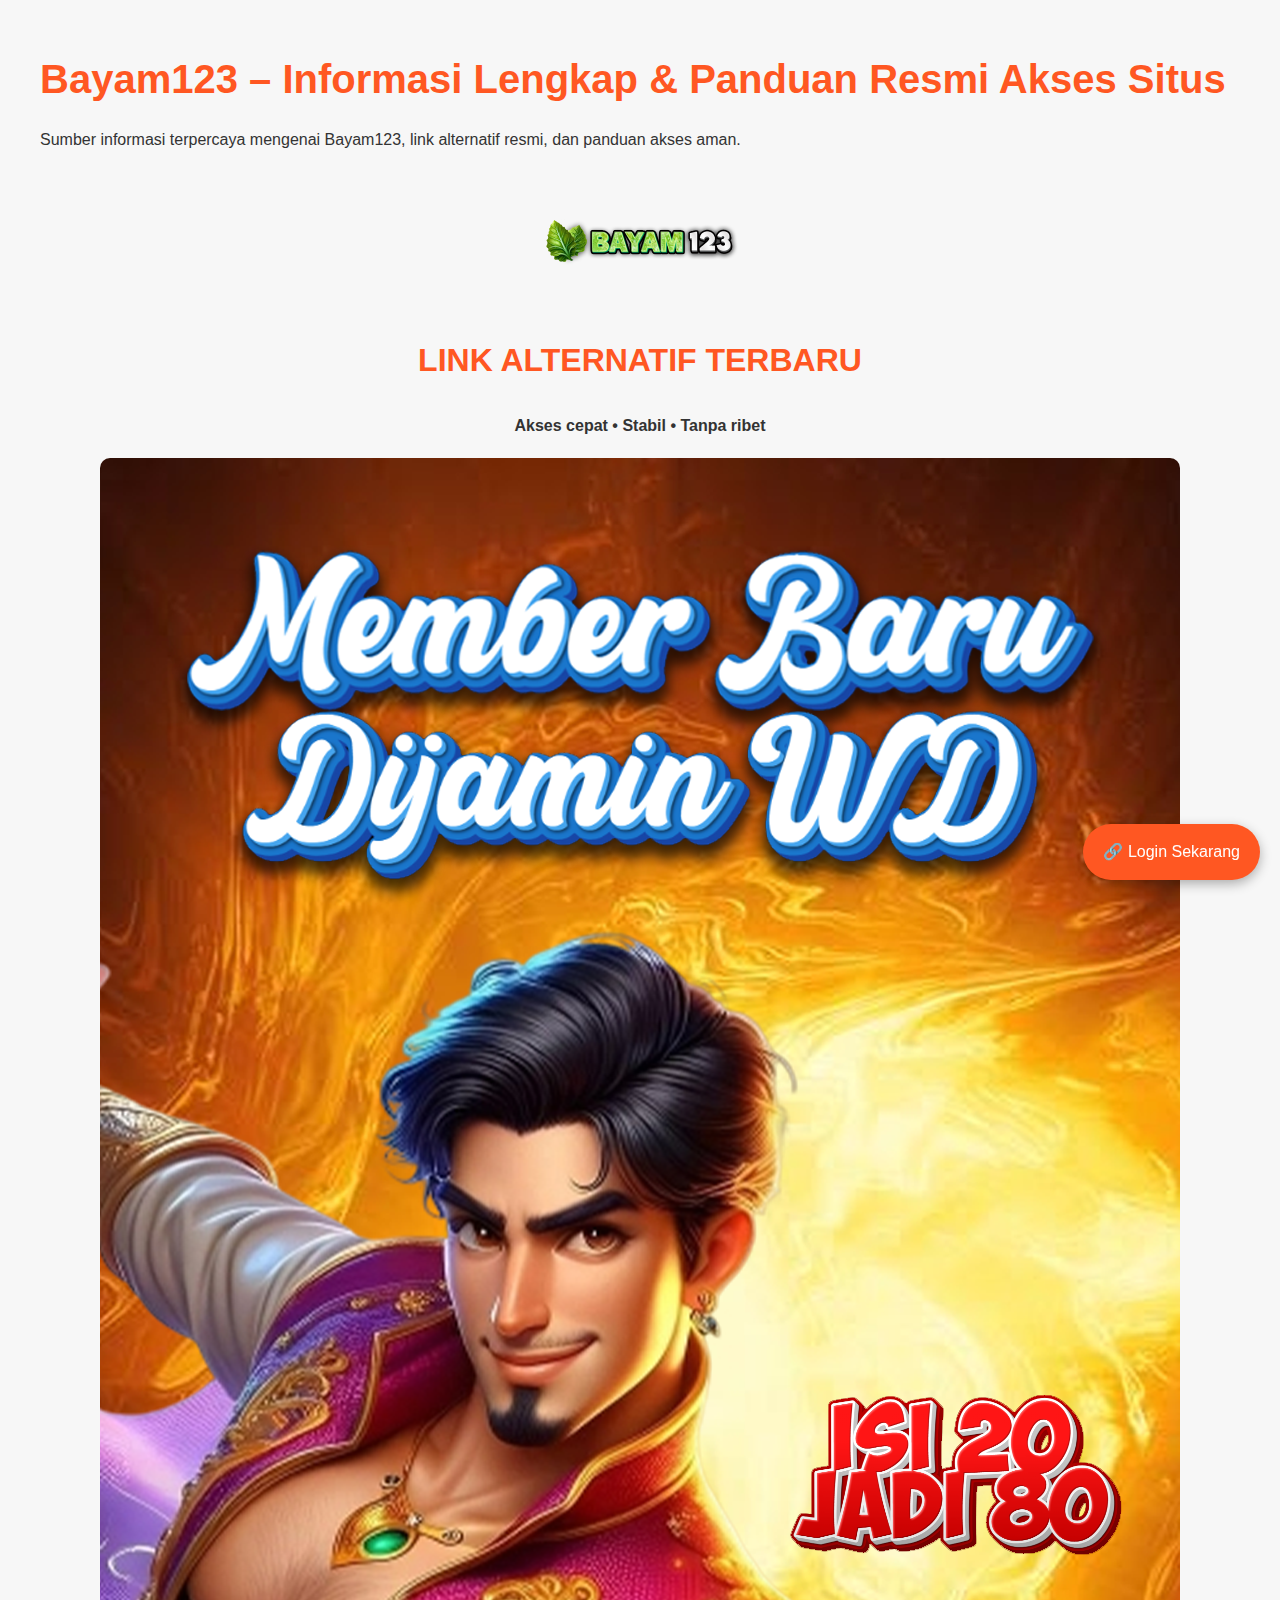
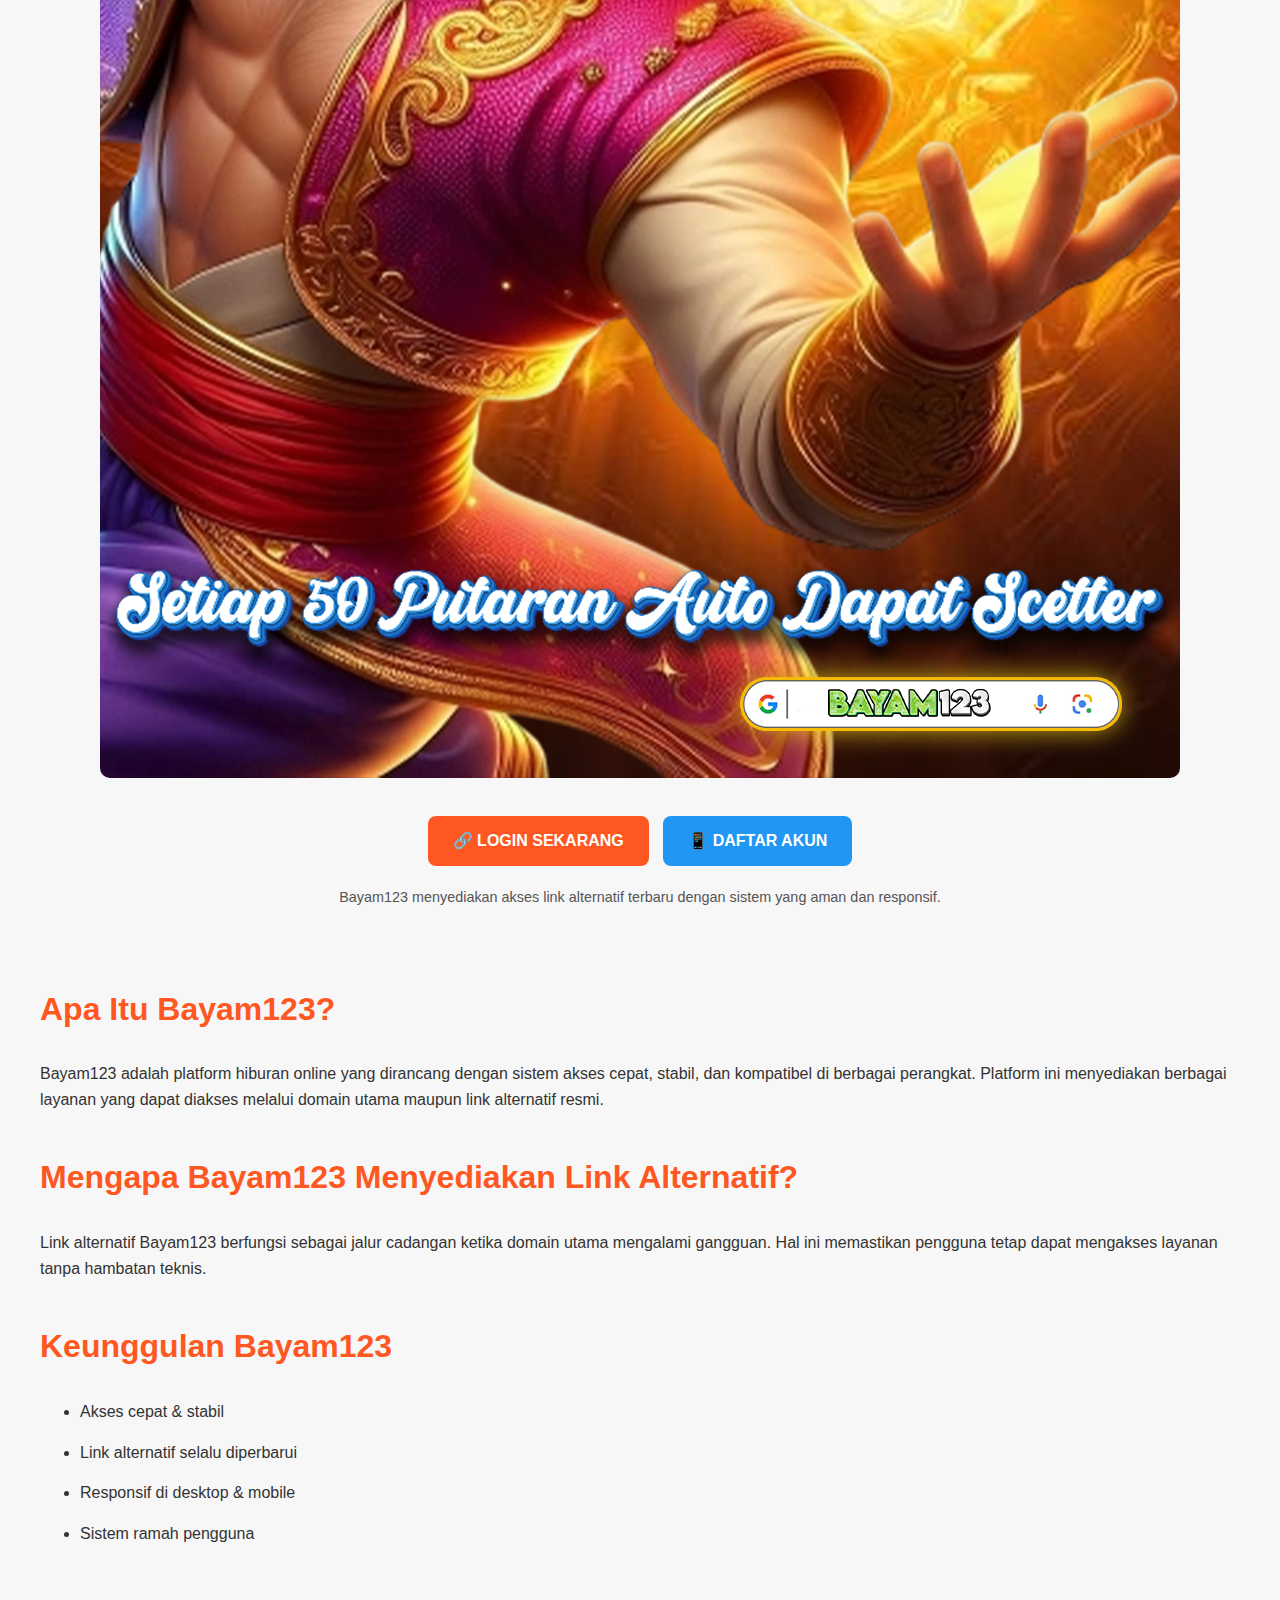
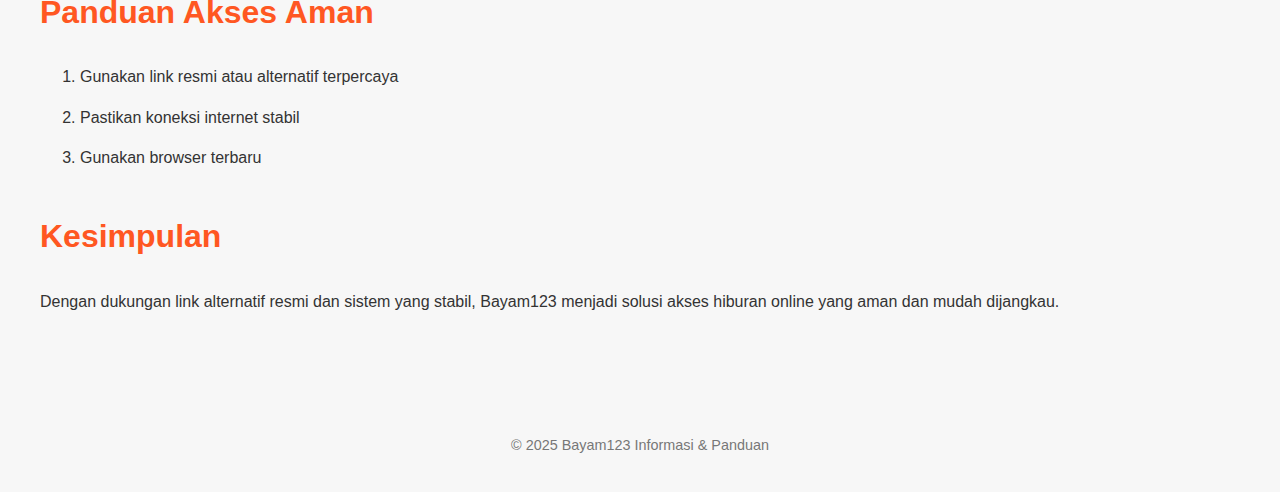
<file: index.html>
<!DOCTYPE html>
<html lang="id">
<head>
  <!-- BASIC -->
  <meta charset="UTF-8">
  <meta name="viewport" content="width=device-width, initial-scale=1.0">
  <title>Bayam123 – Informasi Lengkap, Link Alternatif Resmi & Akses Aman</title>

  <!-- SEO -->
  <meta name="description" content="Bayam123 adalah platform hiburan online dengan akses cepat dan stabil. Temukan informasi lengkap, link alternatif resmi, cara daftar, fitur unggulan, serta panduan akses aman Bayam123.">
  <meta name="robots" content="index, follow">
  <link rel="canonical" href="https://bayammantap.github.io/bayammantap/">

  <!-- FAVICON -->
  <link rel="icon" href="bayam.png" type="image/x-icon">

  <!-- OPEN GRAPH -->
  <meta property="og:title" content="Bayam123 – Informasi Lengkap & Link Alternatif Resmi">
  <meta property="og:description" content="Panduan lengkap Bayam123: link alternatif aktif, fitur unggulan, dan akses aman.">
  <meta property="og:url" content="https://bayammantap.github.io/bayammantap/">
  <meta property="og:type" content="website">
  <meta property="og:image" content="banner.jpg">
  <meta name="twitter:card" content="summary_large_image">

  <!-- CSS -->
  <style>
    body {
      font-family: 'Arial', sans-serif;
      line-height: 1.6;
      margin: 0;
      padding: 0;
      background: #f7f7f7;
      color: #333;
    }
    header, main, footer {
      max-width: 1200px;
      margin: auto;
      padding: 20px;
    }
    h1 { color: #ff5722; font-size: 2.5rem; margin-bottom: 10px; }
    h2 { color: #ff5722; font-size: 2rem; margin-top: 40px; }
    h3 { color: #ff5722; font-size: 1.5rem; margin-top: 30px; }
    p, li, ol, ul { margin-bottom: 15px; }
    .container { text-align: center; margin-top: 30px; }
    .logo img { max-width: 200px; margin-bottom: 20px; }
    .cta-box { margin-top: 20px; }
    .cta-box img { max-width: 100%; height: auto; border-radius: 10px; }
    .btn {
      display: inline-block;
      margin: 10px 5px;
      padding: 12px 25px;
      border-radius: 8px;
      text-decoration: none;
      font-weight: bold;
      transition: 0.3s;
    }
    .btn.primary { background: #ff5722; color: #fff; }
    .btn.secondary { background: #2196f3; color: #fff; }
    .btn:hover { transform: scale(1.05); }
    .subtitle { font-weight: bold; margin-bottom: 15px; }
    .note { font-size: 0.9rem; color: #555; margin-top: 10px; }
    footer { text-align: center; margin-top: 50px; font-size: 0.9rem; color: #777; }

    /* Floating CTA */
    .floating-btn{
      position:fixed;bottom:20px;right:20px;
      background:#ff5722;color:#fff;
      padding:15px 20px;border-radius:50px;
      text-decoration:none;font-size:16px;
      z-index:9999;
      box-shadow: 0 4px 12px rgba(0,0,0,0.3);
      transition: 0.3s;
    }
    .floating-btn:hover {
      background:#e64a19;
      transform: scale(1.05);
    }

    /* Responsive */
    @media(max-width:768px){
      h1{font-size:2rem;}
      h2{font-size:1.5rem;}
      h3{font-size:1.2rem;}
      .btn{padding:10px 20px;font-size:14px;}
    }
  </style>

  <!-- OneSignal -->
  <script src="https://cdn.onesignal.com/sdks/OneSignalSDK.js" async></script>
  <script>
    window.OneSignal = window.OneSignal || [];
    OneSignal.push(function() {
      OneSignal.init({
        appId: "ISI_APP_ID_ONESIGNAL_KAMU",
        notifyButton: { enable: true }
      });
      OneSignal.showNativePrompt();
    });
  </script>

  <!-- FB Pixel -->
  <script>
    !function(f,b,e,v,n,t,s){
      if(f.fbq)return;n=f.fbq=function(){n.callMethod?
      n.callMethod.apply(n,arguments):n.queue.push(arguments)};
      if(!f._fbq)f._fbq=n;n.push=n;n.loaded=!0;n.version='2.0';
      n.queue=[];t=b.createElement(e);t.async=!0;
      t.src=v;s=b.getElementsByTagName(e)[0];
      s.parentNode.insertBefore(t,s)
    }(window, document,'script','https://connect.facebook.net/en_US/fbevents.js');
    fbq('init', 'ISI_FB_PIXEL_ID');
    fbq('track', 'PageView');
  </script>

  <!-- TikTok Pixel -->
  <script>
    !function (w, d, t) {
      w.TiktokAnalyticsObject = t;
      var ttq = w[t] = w[t] || [];
      ttq.methods = ["page","track"];
      ttq.methods.forEach(function(m){
        ttq[m] = function(){ ttq.push([m].concat([].slice.call(arguments))) }
      });
      ttq.load = function(e){
        var s = d.createElement("script");
        s.async = true;
        s.src = "https://analytics.tiktok.com/i18n/pixel/events.js";
        d.getElementsByTagName("head")[0].appendChild(s);
      };
      ttq.load('ISI_TIKTOK_PIXEL_ID');
      ttq.page();
    }(window, document, 'ttq');
  </script>

</head>
<body>

<!-- ================= HEADER / SEO TEXT ================= -->
<header>
  <h1>Bayam123 – Informasi Lengkap & Panduan Resmi Akses Situs</h1>
  <p>Sumber informasi terpercaya mengenai Bayam123, link alternatif resmi, dan panduan akses aman.</p>
</header>

<!-- ================= CTA / ABOVE FOLD ================= -->
<div class="container">
  <div class="logo">
    <img src="kntol.png" alt="Logo Bayam123">
  </div>

  <h2>LINK ALTERNATIF TERBARU</h2>
  <p class="subtitle">Akses cepat • Stabil • Tanpa ribet</p>

  <div class="cta-box">
    <img src="Bayam123-Modal-Receh-Jepe-Jutaan.png" alt="Promo Bayam123 Modal Receh Menang Jutaan">

    <div class="cta-box">
      <a href="https://maindibayam123gampangcuan.xyz/daftar?ref=popol" class="btn primary"
         onclick="fbq('track','Lead');ttq.track('CompleteRegistration');">
         🔗 LOGIN SEKARANG
      </a>
      <a href="https://heylink.me/BAYAM123VIP/" class="btn secondary">
         📱 DAFTAR AKUN
      </a>
    </div>

    <p class="note">
      Bayam123 menyediakan akses link alternatif terbaru dengan sistem yang aman dan responsif.
    </p>
  </div>
</div>

<main>
  <!-- ================= SECTIONS ================= -->
  <section>
    <h2>Apa Itu Bayam123?</h2>
    <p>Bayam123 adalah platform hiburan online yang dirancang dengan sistem akses cepat, stabil, dan kompatibel di berbagai perangkat. Platform ini menyediakan berbagai layanan yang dapat diakses melalui domain utama maupun link alternatif resmi.</p>
  </section>

  <section>
    <h2>Mengapa Bayam123 Menyediakan Link Alternatif?</h2>
    <p>Link alternatif Bayam123 berfungsi sebagai jalur cadangan ketika domain utama mengalami gangguan. Hal ini memastikan pengguna tetap dapat mengakses layanan tanpa hambatan teknis.</p>
  </section>

  <section>
    <h2>Keunggulan Bayam123</h2>
    <ul>
      <li>Akses cepat & stabil</li>
      <li>Link alternatif selalu diperbarui</li>
      <li>Responsif di desktop & mobile</li>
      <li>Sistem ramah pengguna</li>
    </ul>
  </section>

  <section>
    <h2>Panduan Akses Aman</h2>
    <ol>
      <li>Gunakan link resmi atau alternatif terpercaya</li>
      <li>Pastikan koneksi internet stabil</li>
      <li>Gunakan browser terbaru</li>
    </ol>
  </section>

  <section>
    <h2>Kesimpulan</h2>
    <p>Dengan dukungan link alternatif resmi dan sistem yang stabil, Bayam123 menjadi solusi akses hiburan online yang aman dan mudah dijangkau.</p>
  </section>
</main>

<!-- Floating CTA -->
<a href="https://maindibayam123gampangcuan.xyz/daftar?ref=popol"
   class="floating-btn"
   onclick="fbq('track','Lead');ttq.track('CompleteRegistration');">
   🔗 Login Sekarang
</a>

<footer>
  <p>&copy; 2025 Bayam123 Informasi & Panduan</p>
</footer>

</body>
</html>
</file>
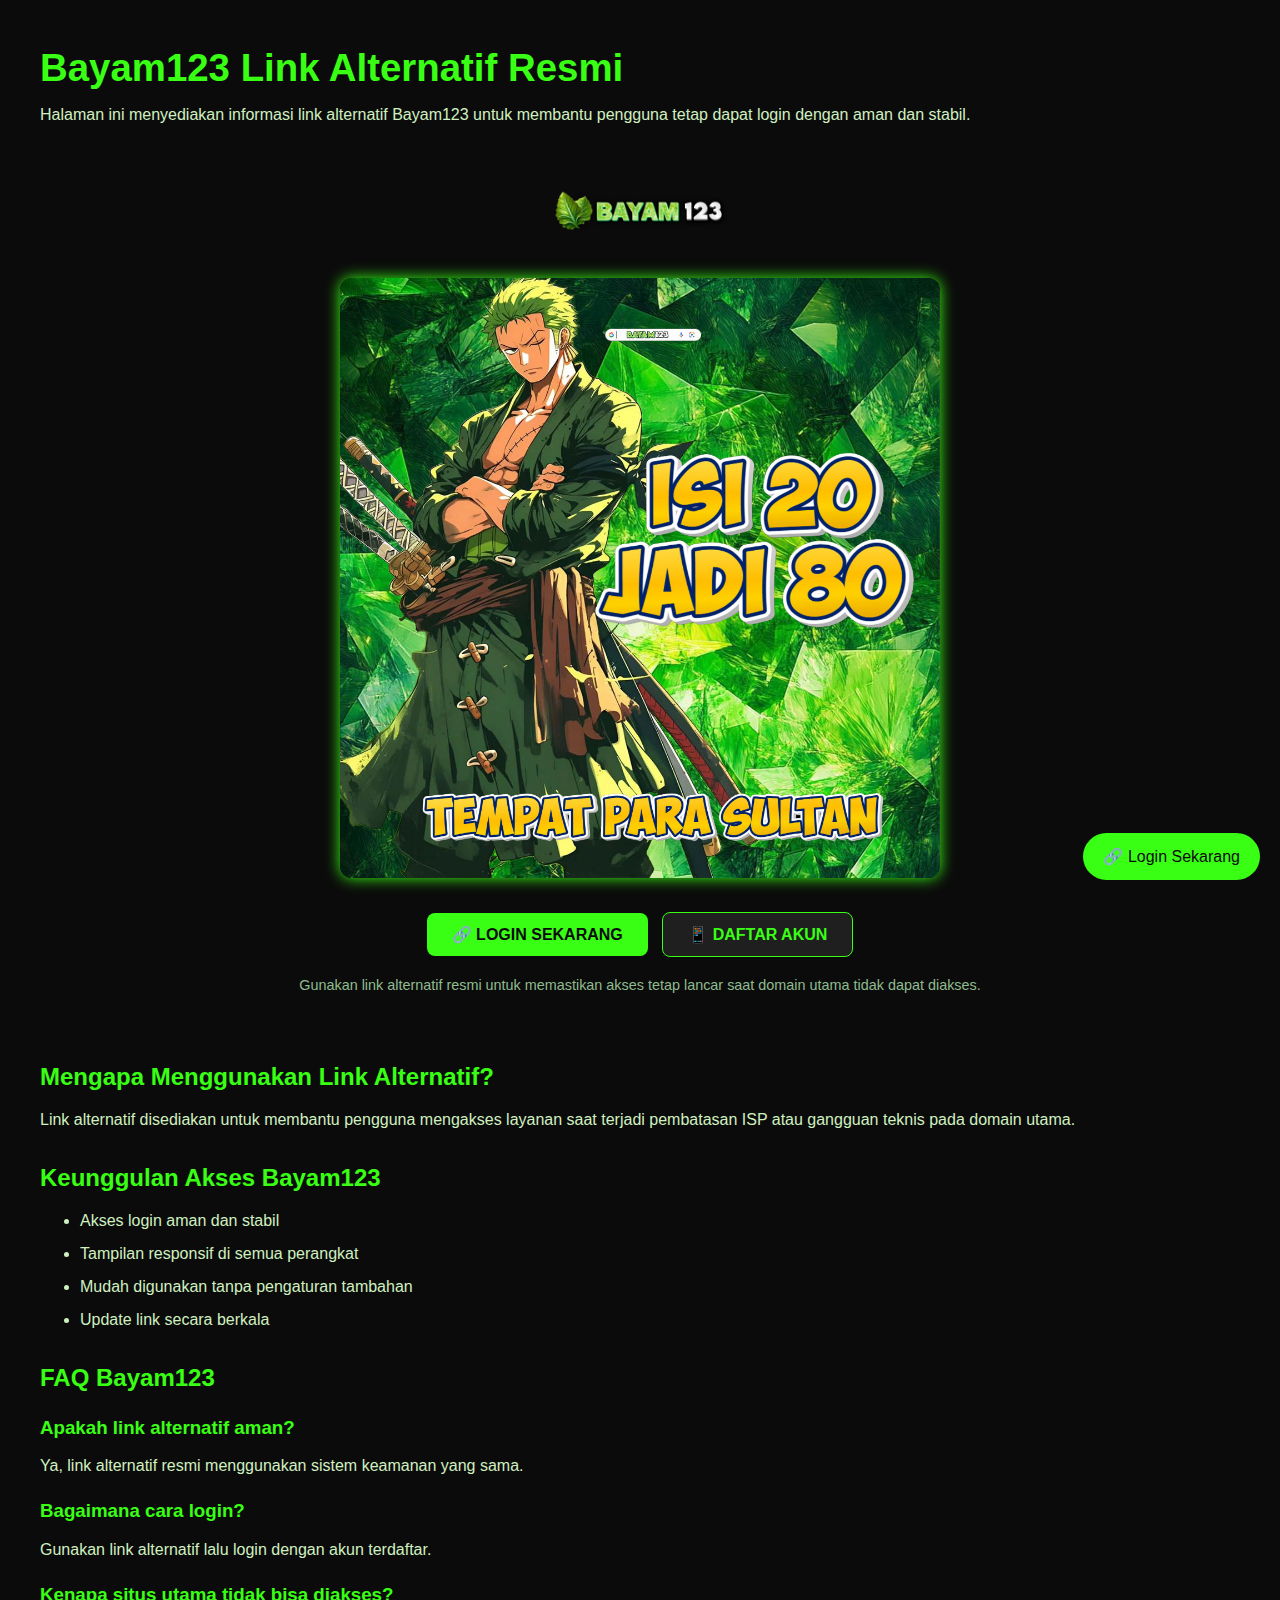
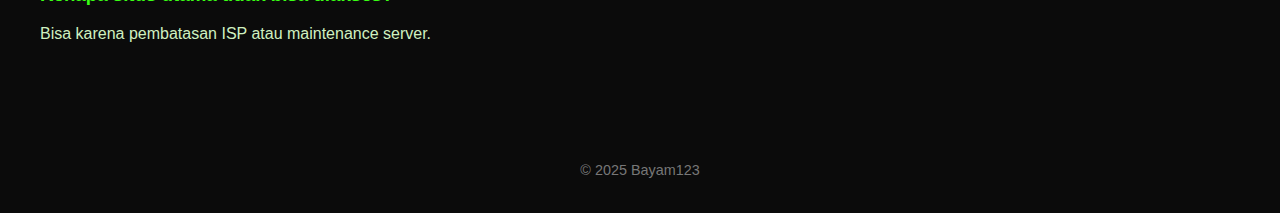
<file: bayam123-link-alternatif.html>
<!DOCTYPE html>
<html lang="id">
<head>
  <meta charset="UTF-8">
  <meta name="viewport" content="width=device-width, initial-scale=1.0">

  <!-- TITLE SEO -->
  <title>Bayam123 Link Alternatif Resmi | Login Aman & Akses Cepat</title>

  <!-- META SEO -->
  <meta name="description" content="Bayam123 link alternatif resmi terbaru untuk login aman dan akses cepat. Solusi saat domain utama tidak bisa diakses.">
  <meta name="robots" content="index, follow">

  <!-- CANONICAL -->
  <link rel="canonical" href="https://bayammantap.github.io/bayammantap/bayam123-link-alternatif.html">

  <!-- FAVICON -->
  <link rel="icon" href="bayam.png" type="image/x-icon">

  <!-- OPEN GRAPH (Pinterest & Sosial) -->
  <meta property="og:title" content="Bayam123 Link Alternatif Resmi">
  <meta property="og:description" content="Informasi link alternatif Bayam123 untuk akses login aman dan stabil saat domain utama tidak tersedia.">
  <meta property="og:url" content="https://bayammantap.github.io/bayammantap/bayam123-link-alternatif.html">
  <meta property="og:type" content="website">
  <meta property="og:image" content="banner.jpg">
  <meta name="twitter:card" content="summary_large_image">

  <!-- CSS -->
  <style>
    body { font-family: Arial, sans-serif; margin:0; padding:0; background:#0b0b0b; color:#d0f0c0; }
    header, main, footer { max-width:1200px; margin:auto; padding:20px; }
    h1 { color:#39ff14; font-size:2.4rem; margin-bottom:10px; }
    h2 { color:#39ff14; margin-top:35px; }
    h3 { color:#39ff14; margin-top:25px; }
    p, li { margin-bottom:15px; }
    .container { text-align:center; margin-top:30px; }
    .logo img { max-width:180px; margin-bottom:20px; }
    .cta-box { margin-top:20px; }
    .cta-box img {
      max-width:100%; height:auto;
      border-radius:12px;
      box-shadow:0 0 15px #39ff14;
    }
    .btn {
      display:inline-block;
      margin:10px 5px;
      padding:12px 25px;
      border-radius:8px;
      text-decoration:none;
      font-weight:bold;
      transition:0.3s;
    }
    .btn.primary { background:#39ff14; color:#0b0b0b; }
    .btn.secondary {
      background:#1f1f1f;
      color:#39ff14;
      border:1px solid #39ff14;
    }
    .btn:hover { transform:scale(1.05); }
    .note { font-size:0.9rem; color:#8fbc8f; margin-top:10px; }
    footer { text-align:center; margin-top:50px; font-size:0.9rem; color:#777; }
    .floating-btn {
      position:fixed; bottom:20px; right:20px;
      background:#39ff14; color:#0b0b0b;
      padding:14px 20px;
      border-radius:50px;
      text-decoration:none;
      z-index:9999;
    }
    @media(max-width:768px){
      h1{font-size:2rem;}
      h2{font-size:1.4rem;}
    }
  </style>
</head>

<body>

<header>
  <h1>Bayam123 Link Alternatif Resmi</h1>
  <p>
    Halaman ini menyediakan informasi link alternatif Bayam123
    untuk membantu pengguna tetap dapat login dengan aman dan stabil.
  </p>
</header>

<div class="container">
  <div class="logo">
    <img src="kntol.png" alt="Logo Bayam123 Link Alternatif Resmi">
  </div>

  <div class="cta-box">
    <img src="Untitled-6asd.jpg"
         alt="Bayam123 Link Alternatif Resmi"
         loading="lazy"
         width="600"
         height="338">
  </div>

  <div class="cta-box">
    <a href="https://maindibayam123gampangcuan.xyz/daftar?ref=popol" class="btn primary">
      🔗 LOGIN SEKARANG
    </a>
    <a href="https://heylink.me/BAYAM123VIP/" class="btn secondary">
      📱 DAFTAR AKUN
    </a>
  </div>

  <p class="note">
    Gunakan link alternatif resmi untuk memastikan akses tetap lancar
    saat domain utama tidak dapat diakses.
  </p>
</div>

<main>
  <section>
    <h2>Mengapa Menggunakan Link Alternatif?</h2>
    <p>
      Link alternatif disediakan untuk membantu pengguna mengakses layanan
      saat terjadi pembatasan ISP atau gangguan teknis pada domain utama.
    </p>
  </section>

  <section>
    <h2>Keunggulan Akses Bayam123</h2>
    <ul>
      <li>Akses login aman dan stabil</li>
      <li>Tampilan responsif di semua perangkat</li>
      <li>Mudah digunakan tanpa pengaturan tambahan</li>
      <li>Update link secara berkala</li>
    </ul>
  </section>

  <section>
    <h2>FAQ Bayam123</h2>

    <h3>Apakah link alternatif aman?</h3>
    <p>Ya, link alternatif resmi menggunakan sistem keamanan yang sama.</p>

    <h3>Bagaimana cara login?</h3>
    <p>Gunakan link alternatif lalu login dengan akun terdaftar.</p>

    <h3>Kenapa situs utama tidak bisa diakses?</h3>
    <p>Bisa karena pembatasan ISP atau maintenance server.</p>
  </section>
</main>

<a href="https://maindibayam123gampangcuan.xyz/daftar?ref=popol" class="floating-btn">
  🔗 Login Sekarang
</a>

<!-- SCHEMA FAQ -->
<script type="application/ld+json">
{
  "@context": "https://schema.org",
  "@type": "FAQPage",
  "mainEntity": [{
    "@type":"Question",
    "name":"Apakah link alternatif Bayam123 aman?",
    "acceptedAnswer":{
      "@type":"Answer",
      "text":"Ya, link alternatif resmi Bayam123 aman dan menggunakan sistem keamanan yang sama."
    }
  },{
    "@type":"Question",
    "name":"Bagaimana cara login Bayam123?",
    "acceptedAnswer":{
      "@type":"Answer",
      "text":"Gunakan link alternatif resmi lalu login menggunakan akun terdaftar."
    }
  },{
    "@type":"Question",
    "name":"Kenapa Bayam123 tidak bisa diakses?",
    "acceptedAnswer":{
      "@type":"Answer",
      "text":"Biasanya karena pembatasan ISP atau proses maintenance server."
    }
  }]
}
</script>

<footer>
  <p>&copy; 2025 Bayam123</p>
</footer>

</body>
</html>
</file>
